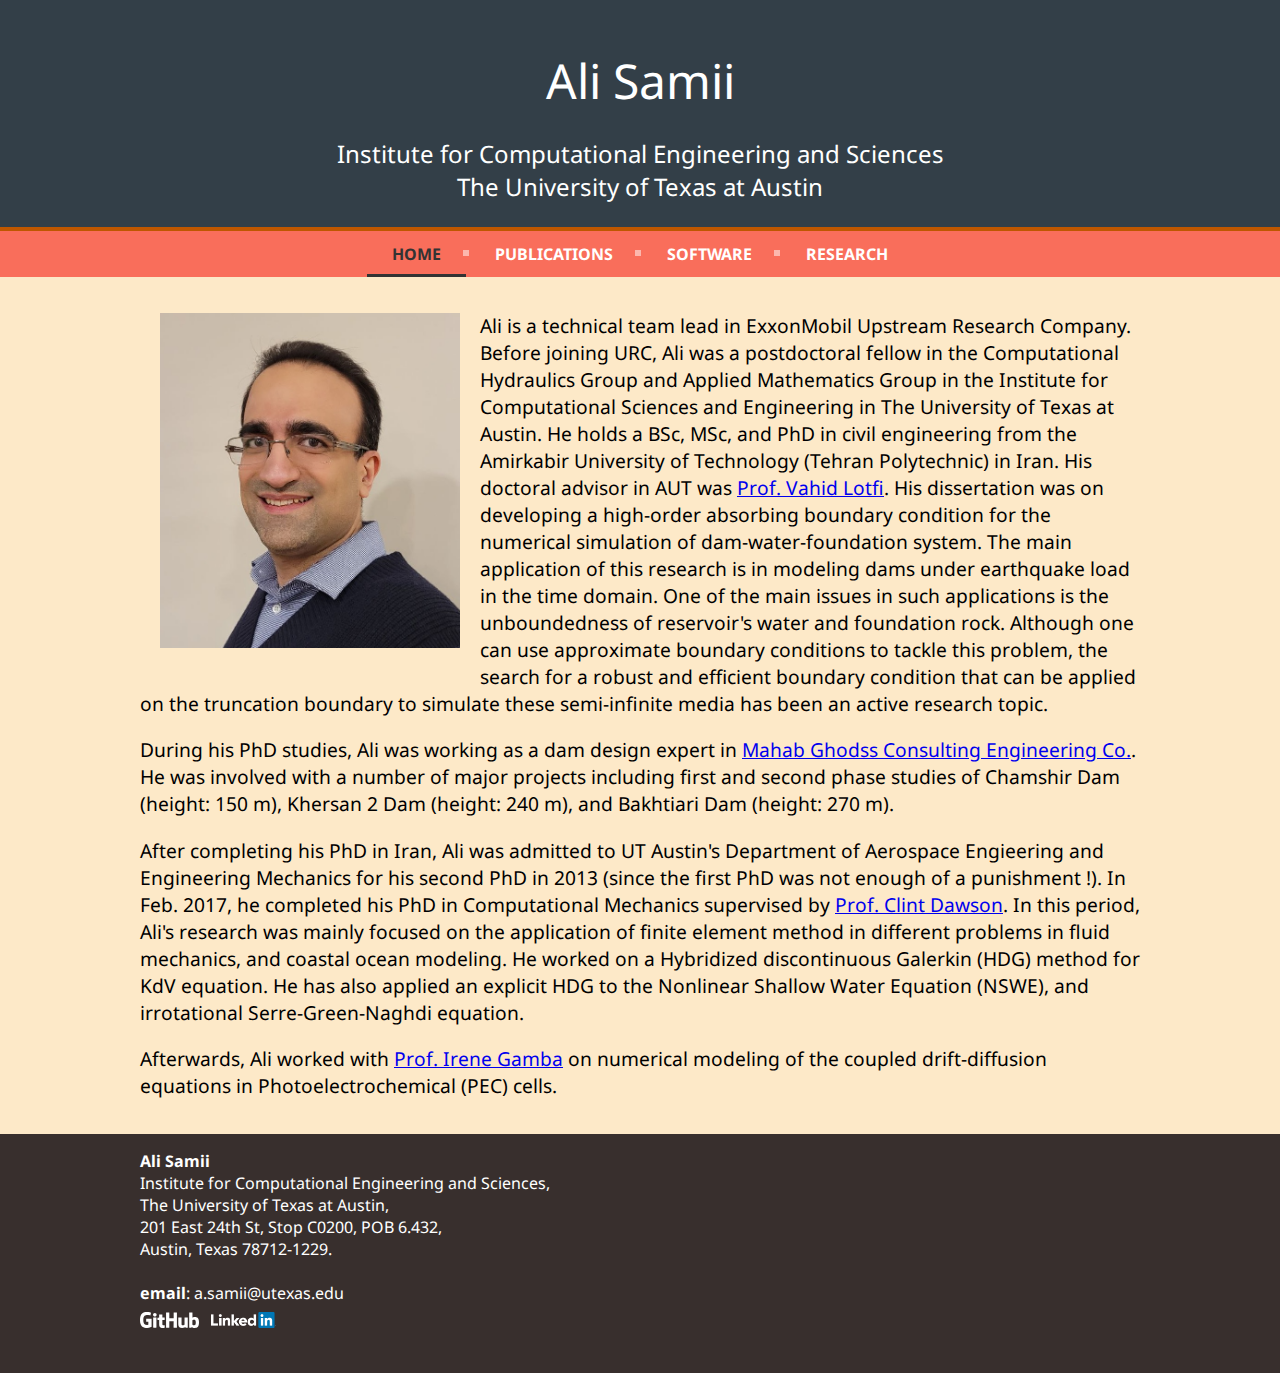
<file: index.html>
<!DOCTYPE html>
<html>
<head>
  <meta charset="utf-8">
  <meta name="viewport" content="width=device-width">
  <meta name="description" content="Homepage of Ali Samii" />
  <meta name="keywords" content="Samii, Texas, ExxonMobil, Software,
  Developer, Team Lead, Lead, Ali Samii, UT, Austin, UT Austin,
  ICES, ices, utexas, University of Texas at Austin,
  Computational, Civil Engineering, Engineering Mechanics,
  Aerospace Engineering" />
  <meta name="google-site-verification" content="Y575Xiftq4xaY7ym9LS4lOYvRiaCqc7VAe6DqoWkvZo" />
  <meta name="robots" content="index,follow" />
  <meta name="author" content="Ali Samii" />
  <title>Ali Samii</title>
  <link rel="stylesheet" href="./css/style.css">
</head>
<body>
  <div class="top-title">
    <h1>Ali Samii</h1>
    <h2>
      Institute for Computational Engineering and Sciences
      <br>
      The University of Texas at Austin
    </h2>
  </div>
  <div id="nav">
    <ul>
      <li class="active"><a href="#">Home</a></li>
      <li><a href="./publications.html">Publications</a></li>
      <li><a href="#">Software</a></li>
      <li class="last"><a href="research.html">Research</a></li>
    </ul>
  </div>
  <div id="stuffContainer">
    <div id="myStuff">
      <img src="./img/Ali1.jpg" id="my_pic">
      <p>
        Ali is a technical team lead in ExxonMobil Upstream Research Company. Before joining URC, Ali was a postdoctoral fellow in the Computational Hydraulics Group and Applied Mathematics Group in the Institute for Computational Sciences and Engineering in The University of Texas at Austin. He holds a BSc, MSc, and PhD in civil engineering from the Amirkabir University of Technology (Tehran Polytechnic) in Iran. His doctoral advisor in AUT was <a href="http://www.aut.ac.ir/official/main.asp?uid=vahlotfi">Prof. Vahid Lotfi</a>. His dissertation was on developing a high-order absorbing boundary condition for the numerical simulation of dam-water-foundation system. The main application of this research is in modeling dams under earthquake load in the time domain. One of the main issues in such applications is the unboundedness of reservoir's water and foundation rock. Although one can use approximate boundary conditions to tackle this problem, the search for a robust and efficient boundary condition that can be applied on the truncation boundary to simulate these semi-infinite media has been an active research topic.
      </P>
      <p>
        During his PhD studies, Ali was working as a dam design expert in <a href="http://mahabghodss.net/ExternalSites/new/en/defaultEN.aspx"> Mahab Ghodss Consulting Engineering Co.</a>. He was involved with a number of major projects including first and second phase studies of Chamshir Dam (height: 150 m), Khersan 2 Dam (height: 240 m), and Bakhtiari Dam (height: 270 m). 
      </p>
      <p>
        After completing his PhD in Iran, Ali was admitted to UT Austin's Department of Aerospace Engieering and Engineering Mechanics for his second PhD in 2013 (since the first PhD was not enough of a punishment !). In Feb. 2017, he completed his PhD in Computational Mechanics supervised by <a href="https://www.ices.utexas.edu/people/36/">Prof. Clint Dawson</a>. In this period, Ali's research was mainly focused on the application of finite element method in different problems in fluid mechanics, and coastal ocean modeling. He worked on a Hybridized discontinuous Galerkin (HDG) method for KdV equation. He has also applied an explicit HDG to the Nonlinear Shallow Water Equation (NSWE), and irrotational Serre-Green-Naghdi equation.
      </p>
      <p>
        Afterwards, Ali worked with <a href="https://www.ices.utexas.edu/people/39/">Prof. Irene Gamba</a> on numerical modeling of the coupled drift-diffusion equations in Photoelectrochemical (PEC) cells. 
      </p>
    </div>
  </div>
  <footer>
    <div id="myRightFooter">
      <p>
        <b>Ali Samii</b><br>
        Institute for Computational Engineering and Sciences, <br>
        The University of Texas at Austin, <br>
        201 East 24th St, Stop C0200, POB 6.432, <br>
        Austin, Texas 78712-1229. <br>
        <br>
        <b>email</b>: a.samii@utexas.edu<br>
        <a href="https://github.com/samiiali"><img src="./img/github.svg" class="icon"></a>
        <span>   </span>
        <a href="https://www.linkedin.com/in/ali-samii-1ba85543"><img src="./img/linkedin.png" class="icon"></a>
      </p>
    </div>
  </footer>
</body>
</html>
</file>
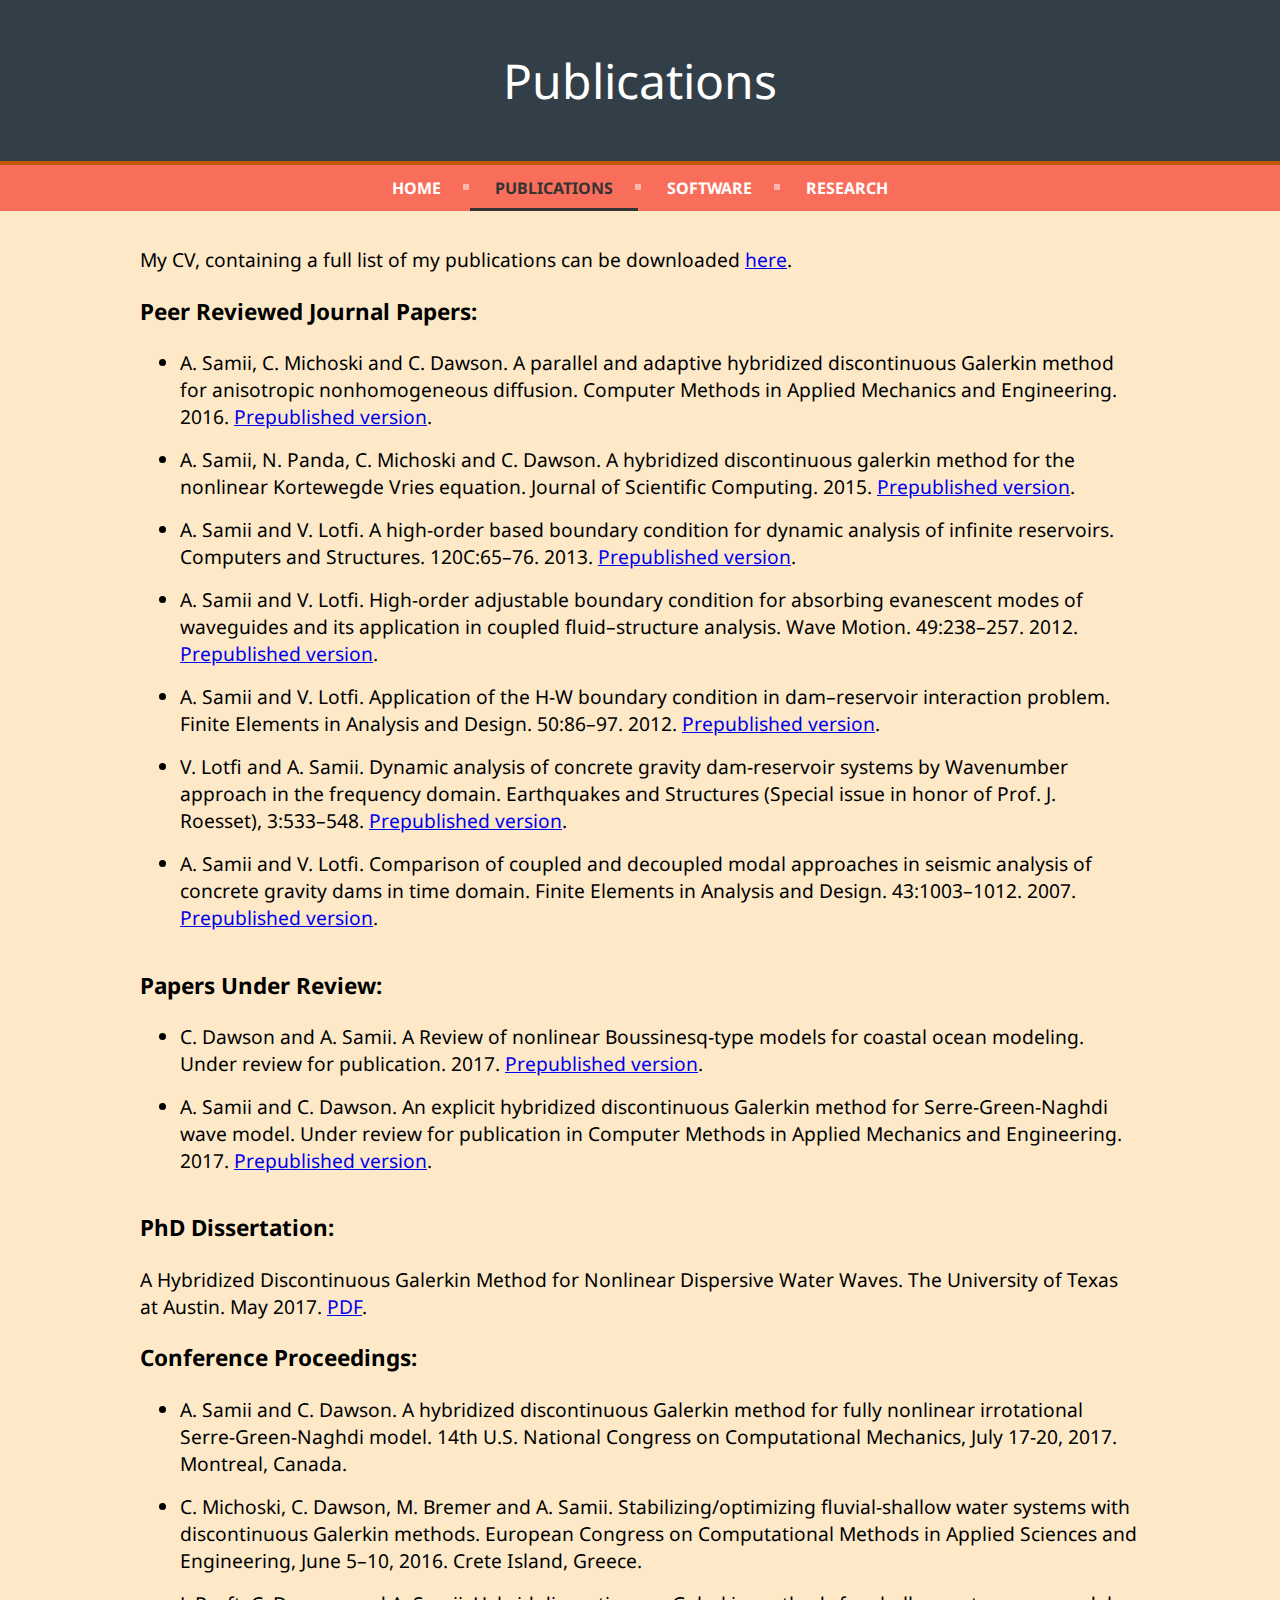
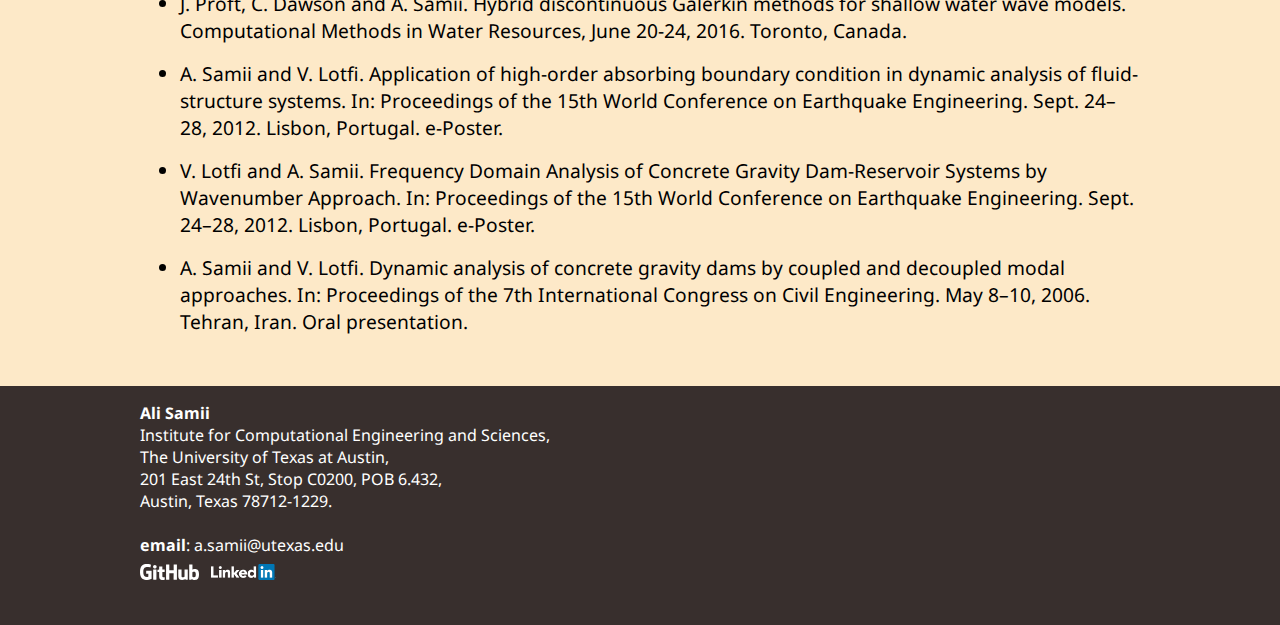
<file: publications.html>
<!DOCTYPE html>
<html>
<head>
  <meta charset="utf-8">
  <meta name="viewport" content="width=device-width">
  <meta name="description" content="Homepage of Ali Samii" />
  <meta name="keywords" content="Ali Samii, Austin, UT Austin,
  ICES, ices, utexas, University of Texas at Austin,
  Computational, Civil Engineering, Engineering Mechanics,
  Aerospace Engineering" />
  <meta name="robots" content="index,follow" />
  <meta name="author" content="Ali Samii" />
  <title>Ali Samii</title>
  <link rel="stylesheet" href="./css/style.css">
</head>
<body>
  <div class="top-title">
    <h1>Publications</h1>
  </div>
  <div id="nav">
    <ul>
      <li><a href="./index.html">Home</a></li>
      <li class="active"><a href="#">Publications</a></li>
      <li><a href="#">Software</a></li>
      <li class="last"><a href="./research.html">Research</a></li>
    </ul>
  </div>
  <div id="stuffContainer">
    <div id="myPapers">
      <p>
        My CV, containing a full list of my publications can be downloaded <a href="img/CV.pdf">here</a>.
      </p>
      <h3>
        Peer Reviewed Journal Papers:
      </h3>
      <ul>
        <li>
          A. Samii, C. Michoski and C. Dawson. A parallel and adaptive hybridized discontinuous Galerkin method for anisotropic nonhomogeneous diffusion. Computer Methods in Applied Mechanics and Engineering. 2016. <a href="https://drive.google.com/file/d/0B1jUErHIYRmwVFR3Z1dlbGxpcDg/view?usp=sharing">Prepublished version</a>.
        </li>

        <li>
          A. Samii, N. Panda, C. Michoski and C. Dawson. A hybridized discontinuous galerkin method for the nonlinear Kortewegde Vries equation. Journal of Scientific Computing. 2015. <a href="https://drive.google.com/file/d/0B1jUErHIYRmwQTBJUllxTjZjU2s/view?usp=sharing">Prepublished version</a>.
        </li>

        <li>
          A. Samii and V. Lotfi. A high-order based boundary condition for dynamic analysis of infinite reservoirs. Computers and Structures. 120C:65–76. 2013. <a href="https://drive.google.com/file/d/0B1jUErHIYRmwdmM5TWFSa0NoQjg/view?usp=sharing">Prepublished version</a>.
        </li>

        <li>
          A. Samii and V. Lotfi. High-order adjustable boundary condition for absorbing evanescent modes of waveguides and its application in coupled fluid–structure analysis. Wave Motion. 49:238–257. 2012. <a href="https://drive.google.com/file/d/0B1jUErHIYRmwM3MzSzdVOTZOTlU/view?usp=sharing">Prepublished version</a>.
        </li>

        <li>
          A. Samii and V. Lotfi. Application of the H-W boundary condition in dam–reservoir interaction problem. Finite Elements in Analysis and Design. 50:86–97. 2012. <a href="https://drive.google.com/file/d/0B1jUErHIYRmwZnNWakQ2dWhRekk/view?usp=sharing">Prepublished version</a>.
        </li>

        <li>
          V. Lotfi and A. Samii. Dynamic analysis of concrete gravity dam-reservoir systems by Wavenumber approach in the frequency domain. Earthquakes and Structures (Special issue in honor of Prof. J. Roesset), 3:533–548. <a href="https://drive.google.com/file/d/0B1jUErHIYRmwWTVwV3RPRlBDSU0/view?usp=sharing">Prepublished version</a>.
        </li>

        <li>
          A. Samii and V. Lotfi. Comparison of coupled and decoupled modal approaches in seismic analysis of concrete gravity dams in time domain. Finite Elements in Analysis and Design. 43:1003–1012. 2007. <a href="https://drive.google.com/file/d/0B1jUErHIYRmweXYtdzMtRGdYM3c/view?usp=sharing">Prepublished version</a>.
        </li>        
      </ul>
      <h3>
        Papers Under Review:
      </h3>
      <ul>
        <li>
          C. Dawson and A. Samii. A Review of nonlinear Boussinesq-type models for coastal ocean modeling. Under review for publication. 2017. <a href="https://drive.google.com/file/d/0B1jUErHIYRmwYjJKZ3RFTUtnNHM/view?usp=sharing">Prepublished version</a>.
        </li>
        <li>
          A. Samii and C. Dawson. An explicit hybridized discontinuous Galerkin method for Serre-Green-Naghdi wave model. Under review for publication in Computer Methods in Applied Mechanics and Engineering. 2017. <a href="https://drive.google.com/file/d/0B1jUErHIYRmwNzR1azI0S0xoWjA/view?usp=sharing">Prepublished version</a>.
        </li>
      </ul>
      <h3>
        PhD Dissertation:
      </h3>
      A Hybridized Discontinuous Galerkin Method for Nonlinear Dispersive Water Waves. The University of Texas at Austin. May 2017. <a href="https://drive.google.com/file/d/0B1jUErHIYRmwUVZ2cjVLTEhvX00/view?usp=sharing">PDF</a>.
      <!-- End of journal section. -->
      <!-- Conference section. -->
      <h3>
        Conference Proceedings:
      </h3>
      <ul>
        <li>
          A. Samii and C. Dawson. A hybridized discontinuous Galerkin method for fully nonlinear irrotational Serre-Green-Naghdi model. 14th U.S. National Congress on Computational Mechanics, July 17-20, 2017. Montreal, Canada.
        </li>

        <li>
          C. Michoski, C. Dawson, M. Bremer and A. Samii. Stabilizing/optimizing fluvial-shallow water systems with discontinuous Galerkin methods. European Congress on Computational Methods in Applied Sciences and Engineering, June 5–10, 2016. Crete Island, Greece. 
        </li>

        <li>
          J. Proft, C. Dawson and A. Samii. Hybrid discontinuous Galerkin methods for shallow water wave models. Computational Methods in Water Resources, June 20-24, 2016. Toronto, Canada.
        </li>

        <li>
          A. Samii and V. Lotfi. Application of high-order absorbing boundary condition in dynamic analysis of fluid-structure systems. In: Proceedings of the 15th World Conference on Earthquake Engineering. Sept. 24–28, 2012. Lisbon, Portugal. e-Poster. 
        </li>

        <li>
          V. Lotfi and A. Samii. Frequency Domain Analysis of Concrete Gravity Dam-Reservoir Systems by Wavenumber Approach. In: Proceedings of the 15th World Conference on Earthquake Engineering. Sept. 24–28, 2012. Lisbon, Portugal. e-Poster. 
        </li>

        <li>
          A. Samii and V. Lotfi. Dynamic analysis of concrete gravity dams by coupled and decoupled modal approaches. In: Proceedings of the 7th International Congress on Civil Engineering. May 8–10, 2006. Tehran, Iran. Oral presentation.
        </li>
      </ul>
    </div>
  </div>
  <footer>
    <div id="myRightFooter">
      <p>
        <b>Ali Samii</b><br>
        Institute for Computational Engineering and Sciences, <br>
        The University of Texas at Austin, <br>
        201 East 24th St, Stop C0200, POB 6.432, <br>
        Austin, Texas 78712-1229. <br>
        <br>
        <b>email</b>: a.samii@utexas.edu<br>
        <a href="https://github.com/samiiali"><img src="./img/github.svg" class="icon"></a>
        <span>   </span>
        <a href="https://www.linkedin.com/in/ali-samii-1ba85543"><img src="./img/linkedin.png" class="icon"></a>
      </p>
    </div>
  </footer>
</body>
</html>
</file>
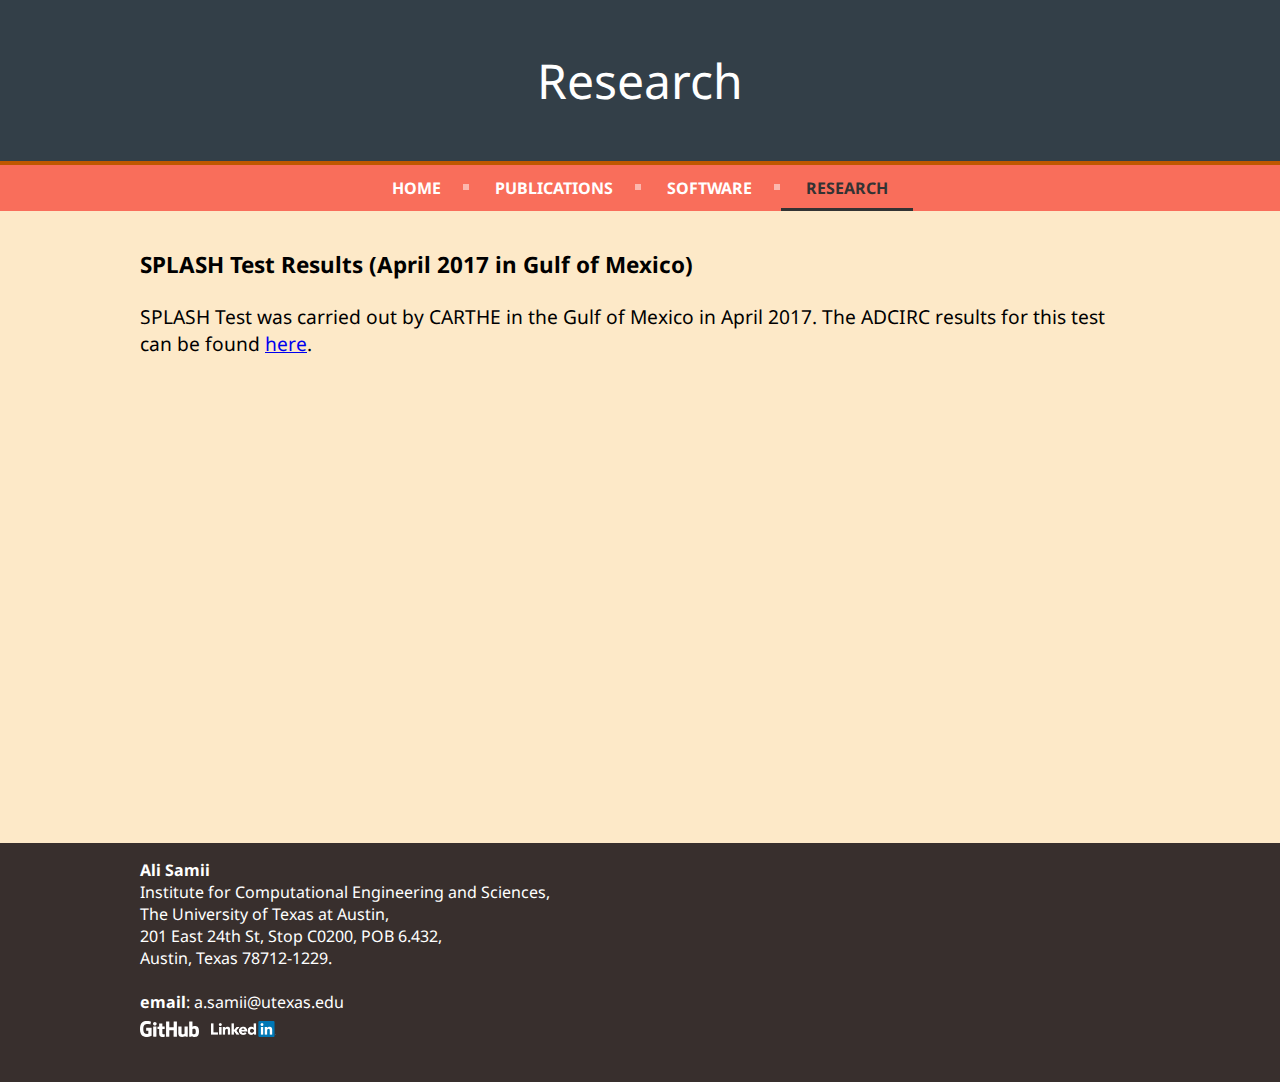
<file: research.html>
<!DOCTYPE html>
<html>
<head>
  <meta charset="utf-8">
  <meta name="viewport" content="width=device-width">
  <meta name="description" content="Homepage of Ali Samii" />
  <meta name="keywords" content="Ali Samii, Austin, UT Austin,
  ICES, ices, utexas, University of Texas at Austin,
  Computational, Civil Engineering, Engineering Mechanics,
  Aerospace Engineering" />
  <meta name="robots" content="index,follow" />
  <meta name="author" content="Ali Samii" />
  <title>Ali Samii</title>
  <link rel="stylesheet" href="./css/style.css">
</head>
<body>
  <div class="top-title">
    <h1>Research</h1>
  </div>
  <div id="nav">
    <ul>
      <li><a href="./index.html">Home</a></li>
      <li><a href="./publications.html">Publications</a></li>
      <li><a href="#">Software</a></li>
      <li class="last active"><a href="#">Research</a></li>
    </ul>
  </div>
  <div id="stuffContainer">
    <div id="myStuff">
      <h3>SPLASH Test Results (April 2017 in Gulf of Mexico)</h3>
      SPLASH Test was carried out by CARTHE in the Gulf of Mexico in April 2017. The ADCIRC results for this test can be found <a href="https://drive.google.com/drive/folders/0B1jUErHIYRmwenJJZ0ctNkZmTHM?usp=sharing">here</a>.
    </div>
  </div>
  <footer>
    <div id="myRightFooter">
      <p>
        <b>Ali Samii</b><br>
        Institute for Computational Engineering and Sciences, <br>
        The University of Texas at Austin, <br>
        201 East 24th St, Stop C0200, POB 6.432, <br>
        Austin, Texas 78712-1229. <br>
        <br>
        <b>email</b>: a.samii@utexas.edu<br>
        <a href="https://github.com/samiiali"><img src="./img/github.svg" class="icon"></a>
        <span>   </span>
        <a href="https://www.linkedin.com/in/ali-samii-1ba85543"><img src="./img/linkedin.png" class="icon"></a>
      </p>
    </div>
  </footer>
</body>
</html>
</file>
<file: css/style.css>
@import url(https://fonts.googleapis.com/css?family=Open+Sans);
@import url(https://fonts.googleapis.com/css?family=Noto+Sans);

body{
  margin: 0;
  padding: 0;
  font: 1em Noto Sans, sans-serif;
}

/* top-title */
.top-title{
  text-align: center;
  background: #333F48;
  color: #FFFFFF;
  padding: 1.5rem;
  border-bottom:#BF5700  .3em solid;
}

.top-title h1{
  font-weight: normal;
  margin: 0;
  padding: 0.5em;
  font-size: 3em;
  font-style: 
}

.top-title h2{
  font-weight: normal;
  margin: 0;
  font-size: 1.5em;
  font-style: 
}

/* Navigation bar */

#nav {
  background: #f96e5b;
  width: auto;
  text-align:center;
}

#nav ul {
  list-style: none;
  margin: 0;
  padding: 0;
  line-height: 1;
  display: block;
}

#nav ul:after {
  content: " ";
  display: block;
  font-size: 0;
  height: 0;
  clear: both;
  visibility: hidden;
}

#nav ul li {
  display: inline-block;
  padding: 0;
  margin: 0;
}

#nav.align-right ul li {
  float: right;
}

#nav.align-center ul {
  text-align: center;
}

#nav ul li a {
  color: #ffffff;
  text-decoration: none;
  display: block;
  padding: 15px 25px;
  font-weight: 700;
  text-transform: uppercase;
  font-size: 1.0rem;
  position: relative;
}

#nav ul li a:hover {
  color: #333333;
}

#nav ul li a:hover:before {
  width: 100%;
}

#nav ul li a:after {
  content: "";
  display: block;
  position: absolute;
  right: -3px;
  top: 19px;
  height: 6px;
  width: 6px;
  background: #ffffff;
  opacity: .5;
}

#nav ul li a:before {
  content: "";
  display: block;
  position: absolute;
  left: 0;
  bottom: 0;
  height: 3px;
  width: 0;
  background: #333333;
}

#nav ul li.last > a:after,
#nav ul li:last-child > a:after {
  display: none;
}

#nav ul li.active a {
  color: #333333;
}

#nav ul li.active a:before {
  width: 100%;
}

#nav.align-right li.last > a:after,
#nav.align-right li:last-child > a:after {
  display: block;
}

#nav.align-right li:first-child a:after {
  display: none;
}

@media screen and (max-width: 768px) {
  #nav ul li {
    float: none;
    display: block;
  }
  #nav ul li a {
    width: 100%;
    -moz-box-sizing: border-box;
    -webkit-box-sizing: border-box;
    box-sizing: border-box;
    border-bottom: 1px solid #fb998c;
  }
  #nav ul li.last > a,
  #nav ul li:last-child > a {
    border: 0;
  }
  #nav ul li a:after {
    display: none;
  }
  #nav ul li a:before {
    display: none;
  }
}

/* Page contents */
#stuffContainer{
  color: #000000;
  background:#fde9c8;
}

#myStuff{
  font-size: 1.2rem;
  padding: 1rem;
  max-width: 1000px;
  min-height: 600px;
  margin: 0 auto;
}

#my_pic{
  width:300px;
  float:left;
  margin: 20px;
}

#myPapers{
  font-size: 1.2rem;
  padding: 1rem;
  max-width: 1000px;
  min-height: 600px;
  margin: 0 auto;
}

#myPapers li{
  padding-bottom: 1rem;
}

/* Footer */
footer{
  color: #FFFFFF;
  background:#382F2D;
  margin: 0;
  padding:0;
}

footer #myRightFooter{
  margin:0 auto;
  padding: 0;
  max-width: 1000px;
}

footer p{
  margin: 0;
  padding: 1rem 1rem 1rem 0;
  text-align: left;
}

footer .icon{
  margin: 0.5rem 0.5rem 1.5rem 0;
  height: 1rem;
}
</file>
